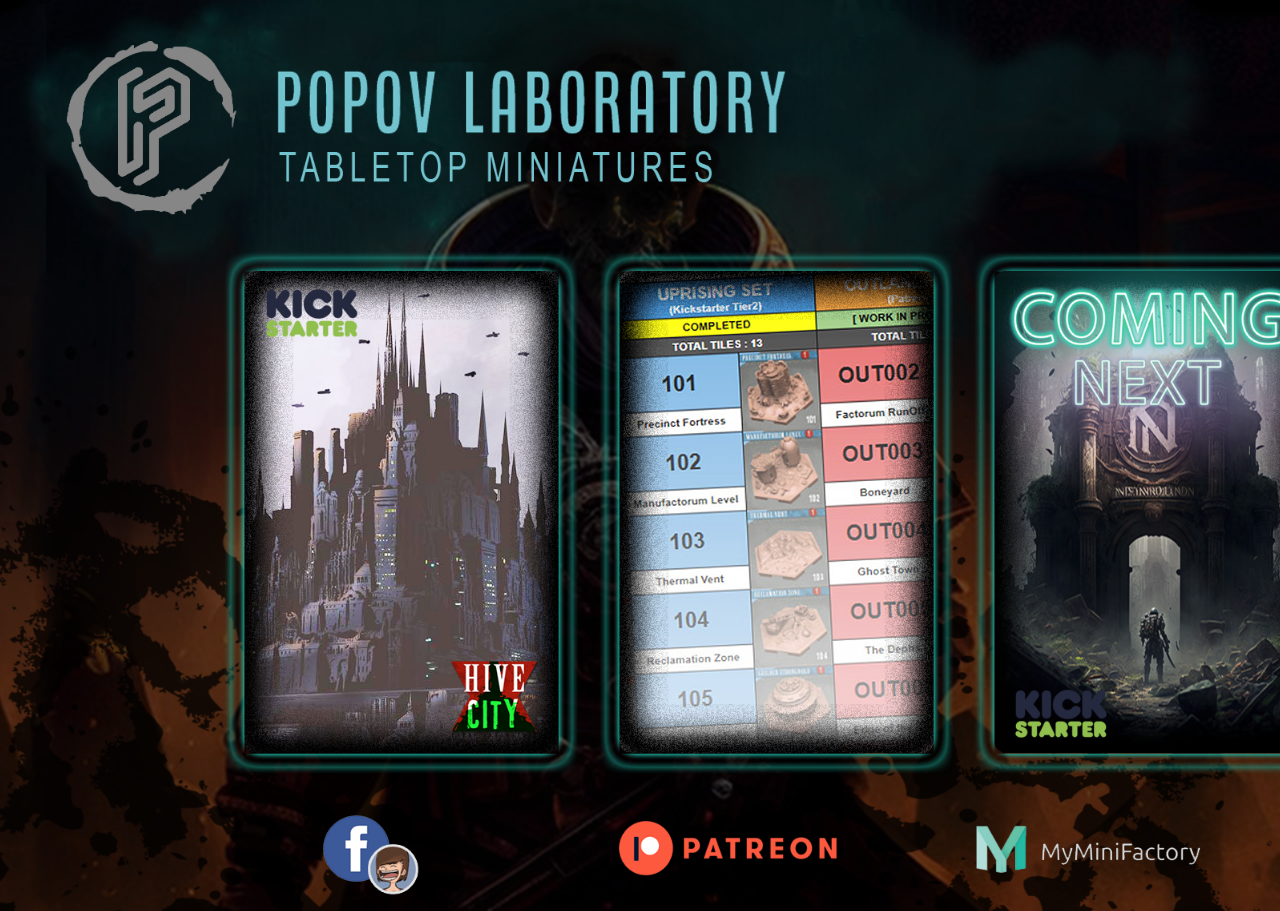
<file: index.htm>
<!DOCTYPE HTML PUBLIC "-//W3C//DTD HTML 4.01 Transitional//EN"
"http://www.w3.org/TR/html4/loose.dtd">
<html>
<head>  
  <meta name="viewport" content="width=device-width, initial-scale=1.0">
  <meta http-equiv="Content-Type" content="text/html; charset=iso-8859-1">
  <title>Popov Laboratory</title>
  <link rel="stylesheet" href="css/styles.css">
  <meta name="author" content="Jean Witmeur" >
</head>

<body>

<div class="cadre">
  <div class="logo">
    <img src="images/LOGO_POPOVLABORATORY.png" name="logo" width="744" height="194" border="0">
  </div>
</div>

<div class="cadre2">
  <div class="cadre-button">
    <div class="button">
      <a href="https://www.kickstarter.com/projects/popovlaboratory/3d-printable-hive-city" target="_blank" class="imgAbout"><img src="images/LEFT_BUTTON.png" name="Left" width="375" height="542" border="0"></a>
    </div>
    <div class="button">
      <a href="hive-city.htm" class="imgAbout"><img src="images/MIDDLE_BUTTON.png" name="Middle" width="375" height="542" border="0"></a>
    </div>
    <div class="button">
      <a href="coming-next.htm" class="imgAbout"><img src="images/RIGHT_BUTTON.png" name="Right" width="375" height="542" border="0"></a>
    </div>
  </div>
</div>

<div class="cadre3">
  <div class="cadre-link">
    <div class="facebook">
      <a href="https://www.facebook.com/PopovLaboratory" target="_blank" class="imgAbout"><img src="images/SOCIAL_FB.png" name="Left" width="113" height="99" border="0"></a>
    </div>
    <div class="patreon">
      <a href="https://www.patreon.com/popovlaboratory" target="_blank" class="imgAbout"><img src="images/SOCIAL_PATREON.png" name="Middle" width="236" height="99" border="0"></a>
    </div>
    <div class="mmf">
      <a href="https://www.myminifactory.com/users/PopovLaboratory" target="_blank" class="imgAbout"><img src="images/SOCIAL_MYMINIFACT.png" name="Right" width="248" height="99" border="0"></a>
    </div>
  </div>
</div>

</body>
</html>
</file>
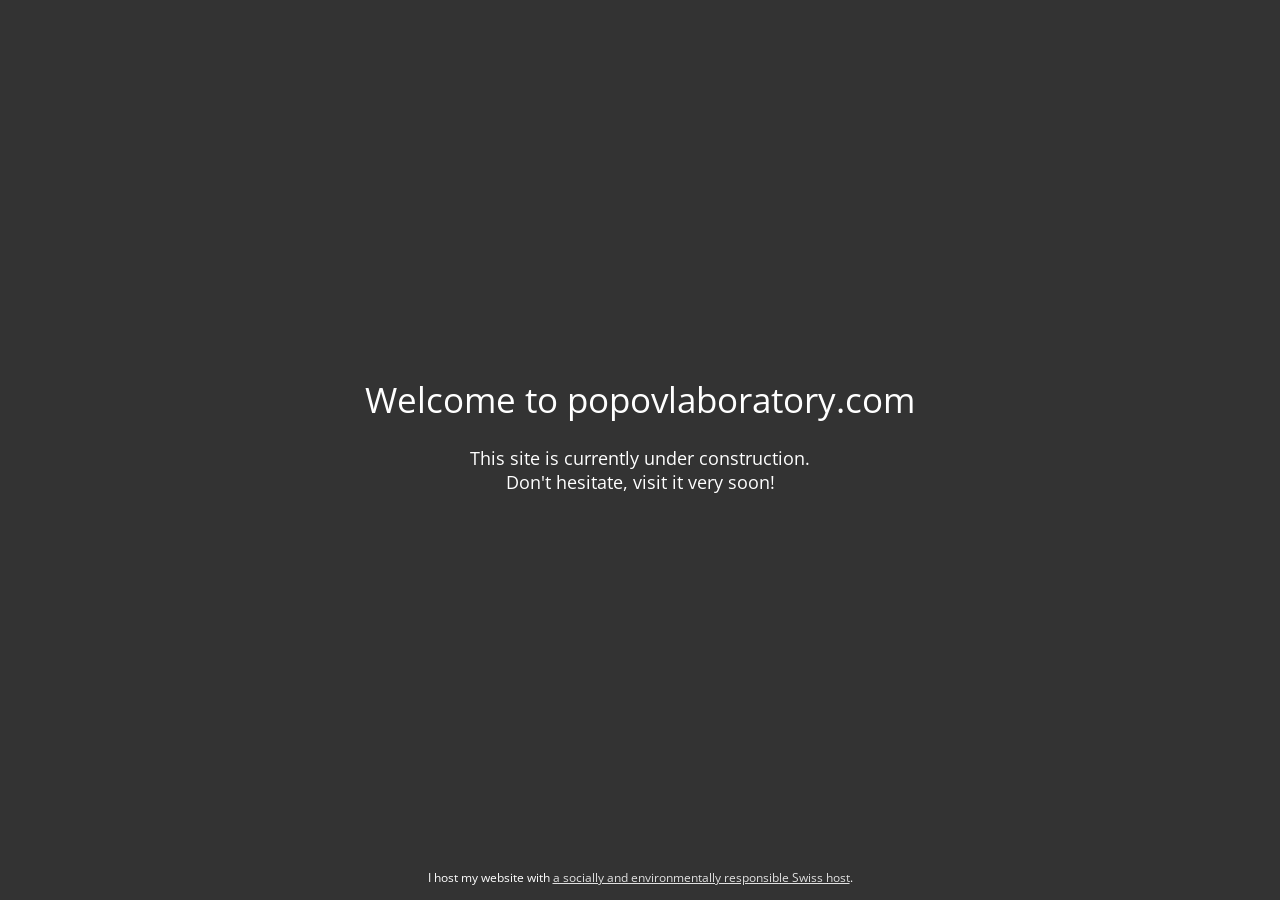
<file: BUindex.html>
<!DOCTYPE html>
<html lang="fr">
<head>
<meta charset="UTF-8">
<title>Welcome to popovlaboratory.com</title>
<meta name="description" content="This site is currently under construction.">
<meta name="generator" content="hosting-page-builder">
<meta name="viewport" content="width=device-width, initial-scale=1">
<meta name="og:url" content="http://nf28rbadiq.preview.infomaniak.website/index.html">
<meta name="og:locale" content="fr">
<meta name="og:type" content="website">
<meta name="og:title" content="Welcome to popovlaboratory.com">
<meta name="og:description" content="This site is currently under construction.">
<meta name="og:updated_time" content="1683825825">
<link rel="stylesheet" href="https://assets.storage.infomaniak.com/fonts/font-awesome/4.3.0/css/font-awesome.min.css">
<link rel="stylesheet" href="https://fonts.googleapis.com/css?family=Open Sans">
<style>
html,body{height:100%;padding:0;margin:0}.page{position:relative;display:table;table-layout:fixed;width:100%;height:100%;line-height:normal;text-align:center;font-family:Open Sans, sans-serif;font-size:1.1em;color:#fff;background-color:#f0f0f0;background-size:cover;background-position:50% 50%;background-repeat:no-repeat;background-attachment:fixed}h1,h2,h3,h4,h5{line-height:1.3;font-weight:normal}.bg-position-top{background-position:50% 0}.bg-position-middle{background-position:50% 50%}.bg-position-bottom{background-position:50% 100%}.page:before{content:"";position:absolute;top:0;left:0;bottom:0;right:0;filter:alpha(opacity=40);-ms-filter:"progid:DXImageTransform.Microsoft.Alpha(Opacity=40)";opacity:0.4}img{max-width:100%;width:auto\9;height:auto}a,a:link{color:inherit;filter:alpha(opacity=85);-ms-filter:"progid:DXImageTransform.Microsoft.Alpha(Opacity=85)";opacity:0.85}a:hover,a:focus,a:active{filter:alpha(opacity=100);-ms-filter:"progid:DXImageTransform.Microsoft.Alpha(Opacity=100)";opacity:1;-webkit-transition:all .3s ease-in-out;transition:all .3s ease-in-out}ul,ol{display:inline-block;text-align:left;max-width:50%}.container{position:relative;display:table-cell;width:100%;vertical-align:middle;padding:1em 2em;z-index:1}.content{max-width:900px;margin:0 auto}.social-links:empty{outline:1px solid yellow}.social-links{padding:1em 0;vertical-align:middle}.social-links a{padding:0 0.3em;line-height:normal}.hosting-info{position:absolute;display:block;bottom:0;left:0;right:0;padding:1em;font-size:0.8em}.hosting-info p{margin:0;padding:0;font-size:12px}.overlay-dark{background-color:#333}.overlay-dark:before{background-color:#333}.overlay-bright{background-color:white}.overlay-bright:before{background-color:white;filter:alpha(opacity=70);-ms-filter:"progid:DXImageTransform.Microsoft.Alpha(Opacity=70)";opacity:0.7}@media screen{.page[class]{background-image:url("https://assets.storage.infomaniak.website/images/background/unsplash/YG_Fxyqz9xg-medium.jpg")}}body.debug:after{content:"default";position:fixed;left:0;bottom:0;background-color:white;color:black;padding:0.5em;font-size:10px;text-transform:uppercase}@media screen and (max-width: 640px){body.debug:after{content:"small"}h1{font-size:2em}ul,ol{max-width:none}.page{min-width:300px}.page .container{padding:3em}.page,.page[class]{background-image:url("https://assets.storage.infomaniak.website/images/background/unsplash/YG_Fxyqz9xg-small.jpg")}}@media screen and (min-width: 641px) and (max-width: 1199px),(min-height:500px) and (max-height: 1199px){body.debug:after{content:"medium"}.page,.page[class]{background-image:url("https://assets.storage.infomaniak.website/images/background/unsplash/YG_Fxyqz9xg-medium.jpg")}}@media screen and (min-width: 1200px){body.debug:after{content:"large"}.page,.page[class]{background-image:url("https://assets.storage.infomaniak.website/images/background/unsplash/YG_Fxyqz9xg-large.jpg")}}.page .fallback-bg{display:none}.ie8 .page .fallback-bg{display:block;position:absolute;top:0;left:0;right:0;bottom:0;width:100%;height:100%;max-width:inherit;z-index:0}
</style>
</head>
<body>
<div id="page" class="page  overlay-dark bg-position-middle">
<div class="container">
<div class="content"><h1>Welcome to popovlaboratory.com</h1><p>This site is currently under construction.<br/>Don't hesitate, visit it very soon!</p></div>
<div class="social-links">
</div>
<div class="hosting-info">
<p>I host my website with <a href="https://www.infomaniak.com/en/environment" target="_blank">a socially and environmentally responsible Swiss host</a>.</p>
</div>
</div>
</div>
</body>
</html>
</file>
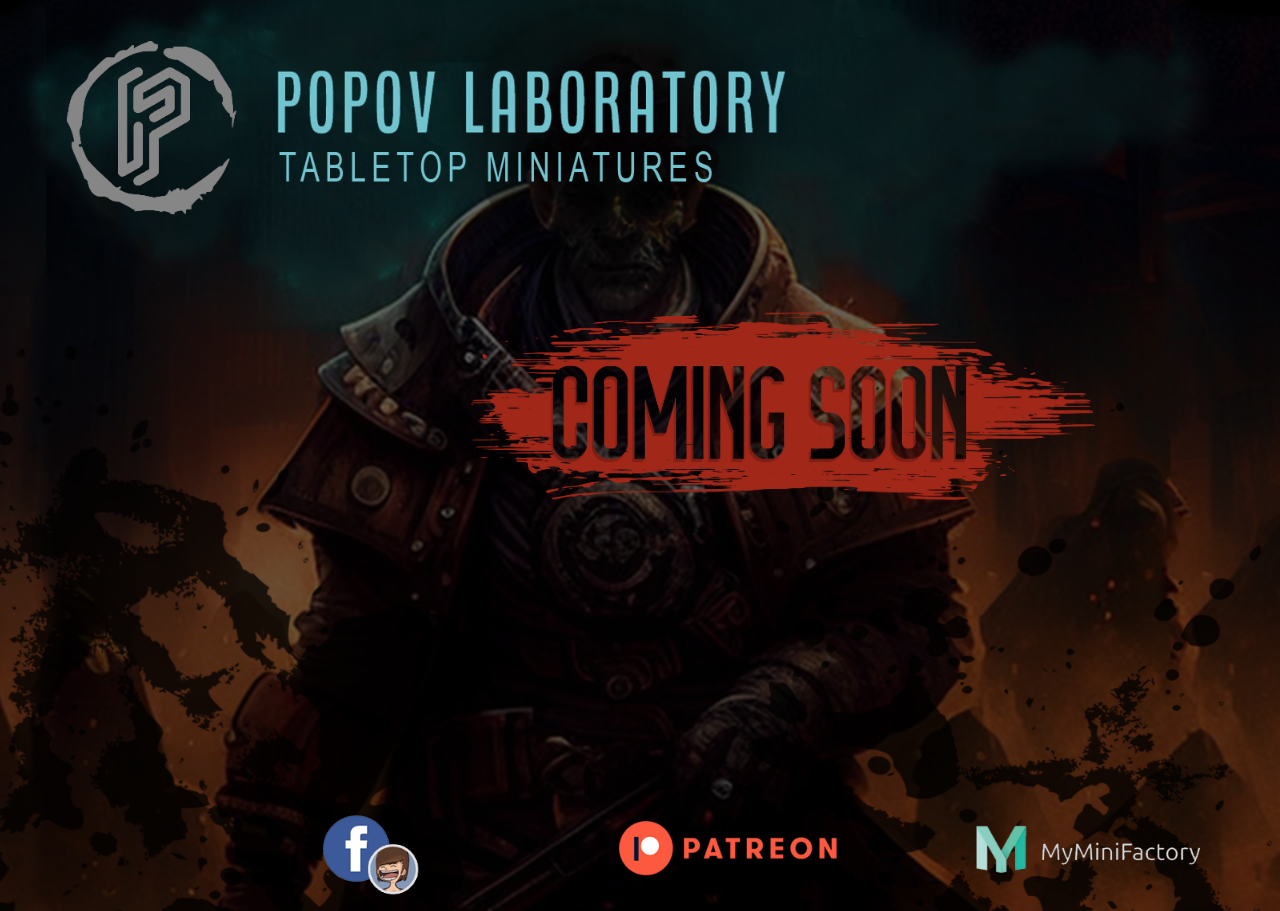
<file: coming-next.htm>
<!DOCTYPE HTML PUBLIC "-//W3C//DTD HTML 4.01 Transitional//EN"
"http://www.w3.org/TR/html4/loose.dtd">
<html>
<head>  
  <meta name="viewport" content="width=device-width, initial-scale=1.0">
  <meta http-equiv="Content-Type" content="text/html; charset=iso-8859-1">
  <title>Popov Laboratory</title>
  <link rel="stylesheet" href="css/styles.css">
  <meta name="author" content="Jean Witmeur" >
</head>

<body>

<div class="cadre">
  <div class="logo">
    <a href="index.htm" class="imgAbout"><img src="images/LOGO_POPOVLABORATORY.png" name="logo" width="744" height="194" border="0"></a>
  </div>
</div>

<div class="cadre2">
  <div class="cadre-button">
  <br>
  <br>
    <div class="indiegogo">
      <center><a href="https://popovlaboratory.com" target="_self" class="imgAbout"><img src="images/comingsoon.png" name="Left" width="650" border="0"></a></center>
    </div>
  </div>
</div>

<div class="cadre3">
  <div class="cadre-link">
    <div class="facebook">
      <a href="https://www.facebook.com/PopovLaboratory" target="_blank" class="imgAbout"><img src="images/SOCIAL_FB.png" name="Left" width="113" height="99" border="0"></a>
    </div>
    <div class="patreon">
      <a href="https://www.patreon.com/popovlaboratory" target="_blank" class="imgAbout"><img src="images/SOCIAL_PATREON.png" name="Middle" width="236" height="99" border="0"></a>
    </div>
    <div class="mmf">
      <a href="https://www.myminifactory.com/users/PopovLaboratory" target="_blank" class="imgAbout"><img src="images/SOCIAL_MYMINIFACT.png" name="Right" width="248" height="99" border="0"></a>
    </div>
  </div>
</div>

</body>
</html>
</file>
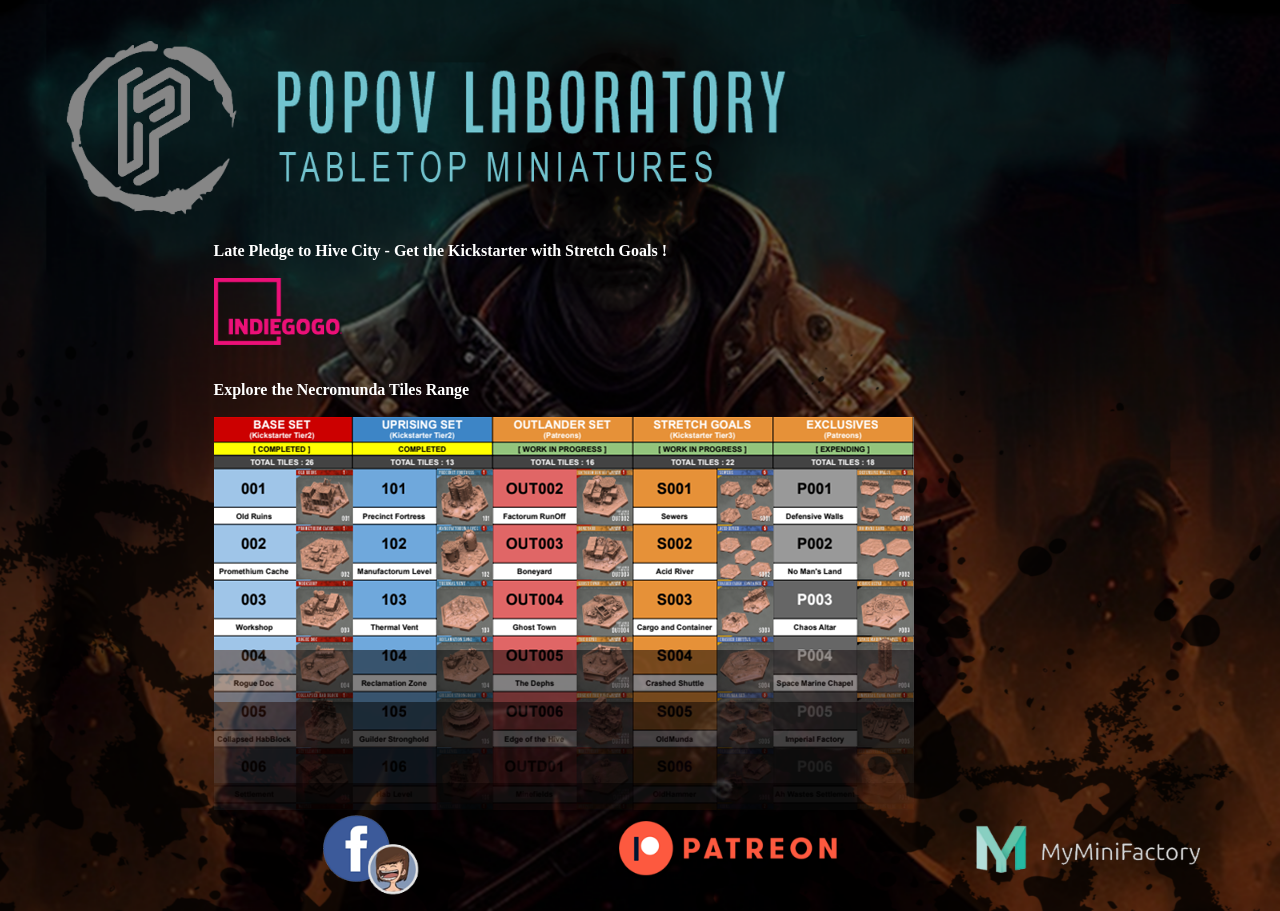
<file: hive-city.htm>
<!DOCTYPE HTML PUBLIC "-//W3C//DTD HTML 4.01 Transitional//EN"
"http://www.w3.org/TR/html4/loose.dtd">
<html>
<head>  
  <meta name="viewport" content="width=device-width, initial-scale=1.0">
  <meta http-equiv="Content-Type" content="text/html; charset=iso-8859-1">
  <title>Popov Laboratory</title>
  <link rel="stylesheet" href="css/styles.css">
  <meta name="author" content="Jean Witmeur" >
</head>

<body>

<div class="cadre">
  <div class="logo">
    <a href="index.htm" class="imgAbout"><img src="images/LOGO_POPOVLABORATORY.png" name="logo" width="744" height="194" border="0"></a>
  </div>
</div>

<div class="cadre2">
  <div class="cadre-button">
  <left><b>Late Pledge to Hive City - Get the Kickstarter with Stretch Goals ! </b></left>
  <br>
  <br>
    <div class="indiegogo">
      <a href="https://www.indiegogo.com/projects/3d-printable-hive-city/x/28674145#/" target="_blank" class="imgAbout"><img src="images/indiegogologo.png" name="Left" width="128" border="0"></a>
    </div>
  <br>
  <br>
      <left><b>Explore the Necromunda Tiles Range</b></left>
  <br>
  <br>
    <div class="Tilecodes">
      <a href="https://drive.google.com/file/d/1Y7mSS3oc73yQxPMCocujB2jKimslzjcI/view?usp=sharing" target="_blank" class="imgAbout"><img src="images/pdf_code.png" name="Left" border="0"></a>
    </div>
  </div>
</div>

<div class="cadre3">
  <div class="cadre-link">
    <div class="facebook">
      <a href="https://www.facebook.com/PopovLaboratory" target="_blank" class="imgAbout"><img src="images/SOCIAL_FB.png" name="Left" width="113" height="99" border="0"></a>
    </div>
    <div class="patreon">
      <a href="https://www.patreon.com/popovlaboratory" target="_blank" class="imgAbout"><img src="images/SOCIAL_PATREON.png" name="Middle" width="236" height="99" border="0"></a>
    </div>
    <div class="mmf">
      <a href="https://www.myminifactory.com/users/PopovLaboratory" target="_blank" class="imgAbout"><img src="images/SOCIAL_MYMINIFACT.png" name="Right" width="248" height="99" border="0"></a>
    </div>
  </div>
</div>

</body>
</html>
</file>
<file: css/styles.css>
body {
 background: url('../images/Background.png') no-repeat center top fixed;
 background-color: #000000;
 background-size: 1536px;
 color:#ffffff;
}

* {
  box-sizing: border-box;
}
.cadre {
	 margin-left: auto;
    margin-right: auto;
    width: 1536px;
    height: 194px;
}
.logo {
   padding-top: 25px;
   padding-left: 46px;
   float: left;
   width: 744px; /* The width is 60%, by default */
}
.cadre2 {
	 margin-left: auto;
    margin-right: auto;
    width: 1536px;
    height: 542px;
}
.cadre-button {
	 padding-top: 40px;
    margin-left: auto;
    margin-right: auto;
    width: 1125px;
    height: 542px;
}
.button {
  float: left;
  width: 375px; /* The width is 20%, by default */
}
.cadre3 {
	 margin-left: auto;
    margin-right: auto;
    width: 1536px;
    height: 99px;
}
.cadre-link {
	 padding-top: 65px;
    margin-left: auto;
    margin-right: auto;
    width: 1125px;
    height: 99px;
}
.facebook {
  padding-left: 101px;
  float: left;
  width: 375px; /* The width is 20%, by default */
}
.patreon {
  padding-left: 22px;
  float: left;
  width: 375px; /* The width is 20%, by default */
}
.mmf {
  padding-left: -48px;
  float: left;
  width: 375px; /* The width is 20%, by default */
}

/* Use a media query to add a break point at 800px: */
@media screen and (max-width: 800px) {
  .left, .main, .right {
    width: 100%; /* The width is 100%, when the viewport is 800px or smaller */
  }
}

.imgAbout img {
  opacity: 1;
  transition: opacity .25s ease-in-out;
  -moz-transition: opacity .25s ease-in-out;
  -webkit-transition: opacity .25s ease-in-out;
}

.imgAbout img:hover {
  opacity: 0.6;
}
</file>
